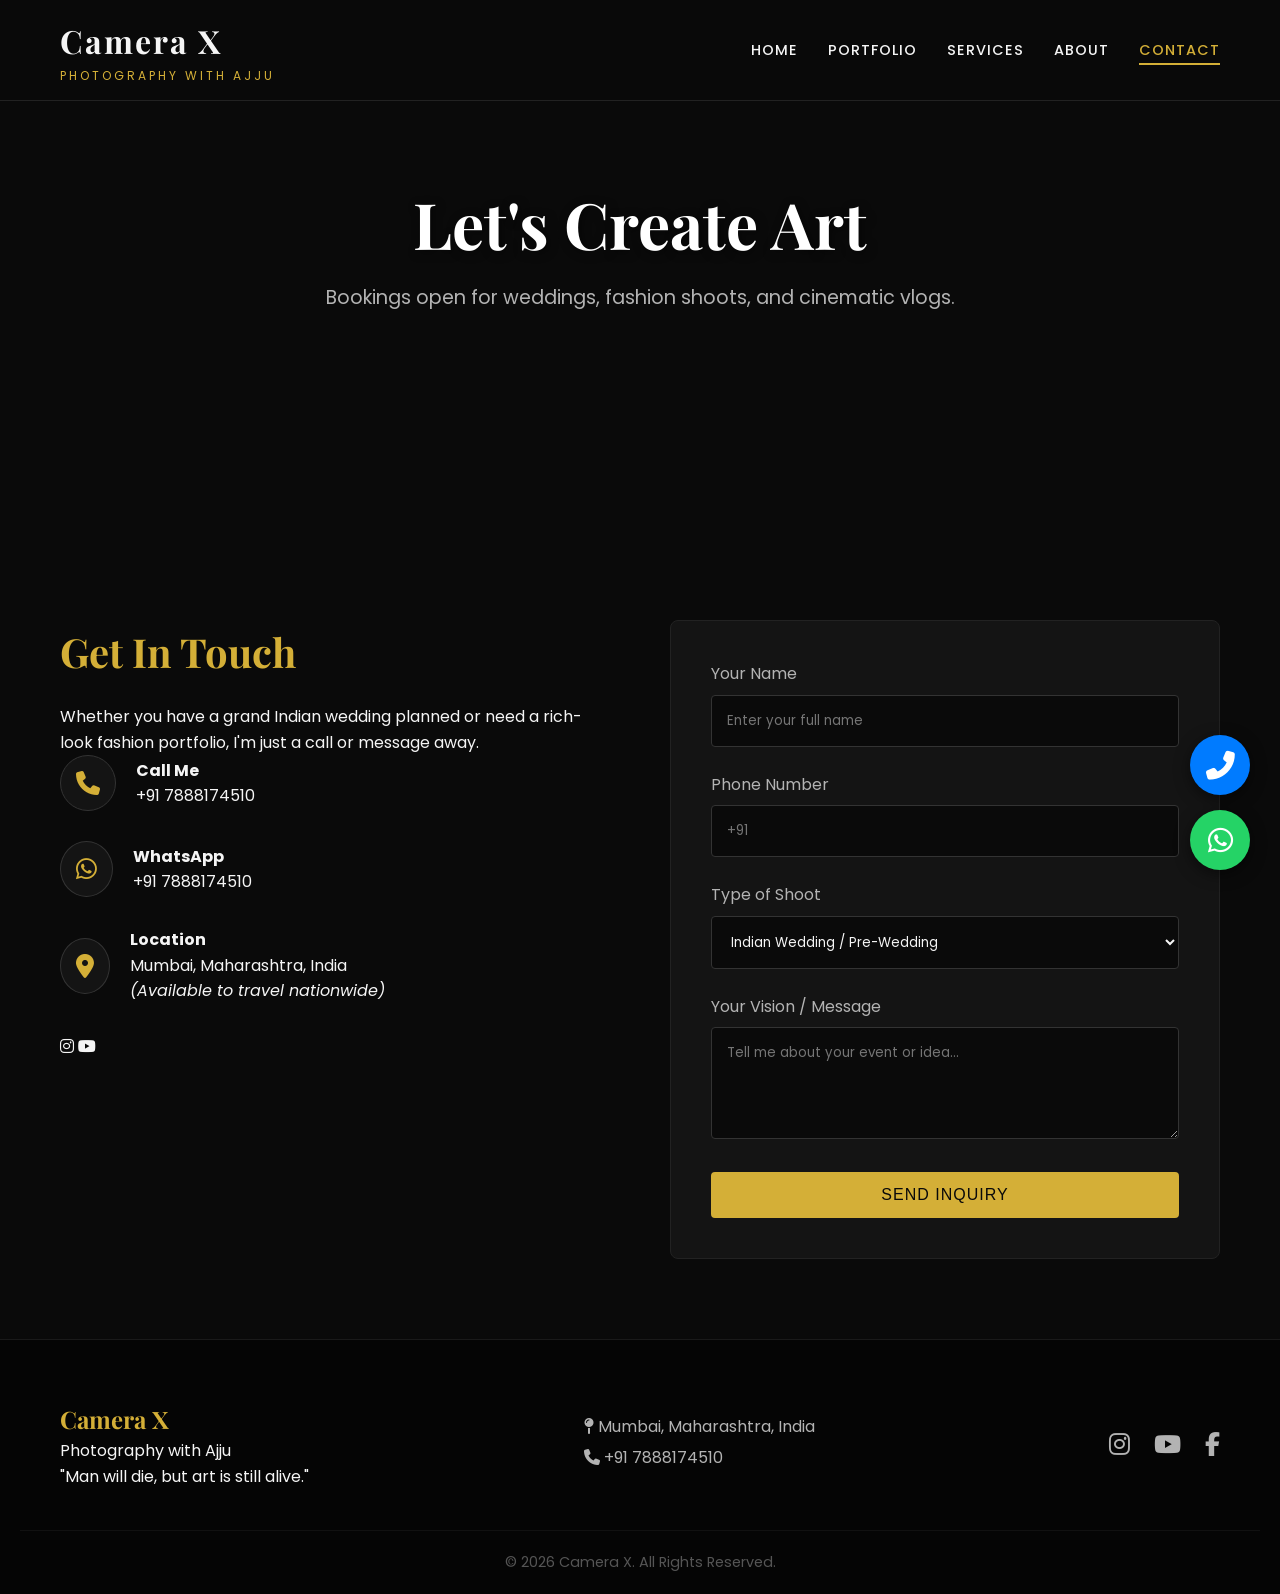
<file: contact.html>
<!DOCTYPE html>
<html lang="en">
<head>
    <meta charset="UTF-8">
    <meta name="viewport" content="width=device-width, initial-scale=1.0">
    <title>Contact | Camera X - Book a Shoot</title>
    
    <meta name="description" content="Get in touch with Ajay Pawar (Ajju) for premium photography and cinematography bookings in Mumbai and across India.">
    
    <!-- Google Fonts -->
    <link rel="preconnect" href="https://fonts.googleapis.com">
    <link rel="preconnect" href="https://fonts.gstatic.com" crossorigin>
    <link href="https://fonts.googleapis.com/css2?family=Playfair+Display:ital,wght@0,400;0,700;1,400&family=Poppins:wght@300;400;500;600&display=swap" rel="stylesheet">
    
    <!-- FontAwesome -->
    <link rel="stylesheet" href="https://cdnjs.cloudflare.com/ajax/libs/font-awesome/6.4.0/css/all.min.css">
    
    <!-- CSS -->
    <link rel="stylesheet" href="style.css">
</head>
<body>

    <!-- ================= HEADER / NAVBAR ================= -->
    <header class="main-header">
        <div class="container nav-container">
            <div class="logo">
                <h1>Camera X</h1>
                <span class="tagline">Photography with Ajju</span>
            </div>
            
            <nav class="desktop-nav">
                <ul>
                    <li><a href="index.html">Home</a></li>
                    <li><a href="portfolio.html">Portfolio</a></li>
                    <li><a href="services.html">Services</a></li>
                    <li><a href="about.html">About</a></li>
                    <li><a href="contact.html" class="active">Contact</a></li>
                </ul>
            </nav>

            <div class="mobile-menu-toggle">
                <i class="fas fa-bars"></i>
            </div>
        </div>
    </header>

    <!-- ================= CONTACT HERO ================= -->
    <section class="page-hero">
        <div class="hero-overlay"></div>
        <div class="container text-center">
            <h2 class="hero-title">Let's Create Art</h2>
            <p class="hero-subtitle">Bookings open for weddings, fashion shoots, and cinematic vlogs.</p>
        </div>
    </section>

    <!-- ================= CONTACT SECTION ================= -->
    <section class="contact-section container">
        <div class="contact-grid">
            
            <!-- Contact Info Left Side -->
            <div class="contact-info">
                <h3 class="section-heading">Get In Touch</h3>
                <p class="contact-desc">Whether you have a grand Indian wedding planned or need a rich-look fashion portfolio, I'm just a call or message away.</p>
                
                <div class="info-item">
                    <i class="fas fa-phone"></i>
                    <div>
                        <h4>Call Me</h4>
                        <p>+91 7888174510</p>
                    </div>
                </div>
                
                <div class="info-item">
                    <i class="fab fa-whatsapp"></i>
                    <div>
                        <h4>WhatsApp</h4>
                        <p>+91 7888174510</p>
                    </div>
                </div>

                <div class="info-item">
                    <i class="fas fa-map-marker-alt"></i>
                    <div>
                        <h4>Location</h4>
                        <p>Mumbai, Maharashtra, India<br><em>(Available to travel nationwide)</em></p>
                    </div>
                </div>

                <div class="social-links-large">
                    <a href="#" title="Instagram"><i class="fab fa-instagram"></i></a>
                    <a href="#" title="YouTube"><i class="fab fa-youtube"></i></a>
                </div>
            </div>

            <!-- Contact Form Right Side -->
            <div class="contact-form-wrapper">
                <form class="premium-form" action="#" method="POST">
                    <div class="form-group">
                        <label for="name">Your Name</label>
                        <input type="text" id="name" name="name" placeholder="Enter your full name" required>
                    </div>
                    
                    <div class="form-group">
                        <label for="phone">Phone Number</label>
                        <input type="tel" id="phone" name="phone" placeholder="+91" required>
                    </div>

                    <div class="form-group">
                        <label for="shoot-type">Type of Shoot</label>
                        <select id="shoot-type" name="shoot-type">
                            <option value="wedding">Indian Wedding / Pre-Wedding</option>
                            <option value="fashion">High Fashion / Portfolio</option>
                            <option value="vlog">Cinematic Vlog / Reels</option>
                            <option value="other">Other / Custom Event</option>
                        </select>
                    </div>

                    <div class="form-group">
                        <label for="message">Your Vision / Message</label>
                        <textarea id="message" name="message" rows="4" placeholder="Tell me about your event or idea..." required></textarea>
                    </div>

                    <button type="submit" class="btn btn-primary full-width">Send Inquiry</button>
                </form>
            </div>

        </div>
    </section>

    <!-- ================= FLOATING CONTACT BUTTONS ================= -->
    <div class="floating-buttons">
        <a href="tel:+917888174510" class="float-btn call-btn" title="Call Now">
            <i class="fas fa-phone-alt"></i>
        </a>
        <a href="https://wa.me/917888174510" target="_blank" class="float-btn whatsapp-btn" title="WhatsApp Me">
            <i class="fab fa-whatsapp"></i>
        </a>
    </div>

    <!-- ================= FOOTER ================= -->
    <footer class="main-footer">
        <div class="container footer-content">
            <div class="footer-brand">
                <h2>Camera X</h2>
                <p>Photography with Ajju</p>
                <p class="philosophy">"Man will die, but art is still alive."</p>
            </div>
            <div class="footer-contact">
                <p><i class="fas fa-map-pin"></i> Mumbai, Maharashtra, India</p>
                <p><i class="fas fa-phone"></i> +91 7888174510</p>
            </div>
            <div class="footer-social">
                <a href="#"><i class="fab fa-instagram"></i></a>
                <a href="#"><i class="fab fa-youtube"></i></a>
                <a href="#"><i class="fab fa-facebook-f"></i></a>
            </div>
        </div>
        <div class="footer-bottom text-center">
            <p>&copy; 2026 Camera X. All Rights Reserved.</p>
        </div>
    </footer>

    <!-- JS -->
    <script src="script.js"></script>
</body>
</html>
</file>
<file: style.css>
/* =======================================================
   CAMERA X - PREMIUM PHOTOGRAPHY PORTFOLIO STYLES
   Author: Ajay Pawar (Ajju)
   Theme: High-End Cinematic Dark & Gold
======================================================= */

/* --- CSS Variables (Color Palette) --- */
:root {
    --bg-dark: #0a0a0a;
    --bg-card: #141414;
    --bg-lighter: #1f1f1f;
    --text-light: #f5f5f5;
    --text-muted: #b3b3b3;
    --accent-gold: #d4af37; /* Premium Rich Gold */
    --accent-hover: #f3cb4d;
    --whatsapp-color: #25D366;
    --call-color: #007bff;
    --font-heading: 'Playfair Display', serif;
    --font-body: 'Poppins', sans-serif;
    --transition: all 0.3s ease-in-out;
}

/* --- Global Resets & Basics --- */
* {
    margin: 0;
    padding: 0;
    box-sizing: border-box;
}

html {
    scroll-behavior: smooth;
}

body {
    font-family: var(--font-body);
    background-color: var(--bg-dark);
    color: var(--text-light);
    line-height: 1.6;
    overflow-x: hidden;
}

a {
    text-decoration: none;
    color: inherit;
    transition: var(--transition);
}

ul {
    list-style: none;
}

img {
    max-width: 100%;
    display: block;
}

/* --- Container & Layout --- */
.container {
    max-width: 1200px;
    margin: 0 auto;
    padding: 0 20px;
}

.text-center {
    text-align: center;
}

.section-heading {
    font-family: var(--font-heading);
    font-size: 2.5rem;
    color: var(--accent-gold);
    margin-bottom: 20px;
}

/* --- Buttons --- */
.btn {
    display: inline-block;
    padding: 12px 28px;
    font-size: 1rem;
    font-weight: 500;
    text-transform: uppercase;
    letter-spacing: 1px;
    border-radius: 4px;
    cursor: pointer;
    transition: var(--transition);
}

.btn-primary {
    background-color: var(--accent-gold);
    color: var(--bg-dark);
    border: 2px solid var(--accent-gold);
}

.btn-primary:hover {
    background-color: transparent;
    color: var(--accent-gold);
}

.btn-outline {
    background-color: transparent;
    color: var(--accent-gold);
    border: 2px solid var(--accent-gold);
}

.btn-outline:hover {
    background-color: var(--accent-gold);
    color: var(--bg-dark);
}

.btn-text {
    color: var(--accent-gold);
    padding: 0;
    font-weight: 600;
}

.btn-text:hover {
    color: var(--accent-hover);
    margin-left: 5px; /* Slight slide effect */
}

/* ================= HEADER / NAVBAR ================= */
.main-header {
    background-color: rgba(10, 10, 10, 0.95);
    position: fixed;
    width: 100%;
    top: 0;
    z-index: 1000;
    padding: 15px 0;
    border-bottom: 1px solid #222;
    backdrop-filter: blur(10px);
}

.nav-container {
    display: flex;
    justify-content: space-between;
    align-items: center;
}

.logo h1 {
    font-family: var(--font-heading);
    font-size: 2rem;
    color: var(--text-light);
    letter-spacing: 2px;
}

.logo .tagline {
    font-size: 0.75rem;
    color: var(--accent-gold);
    text-transform: uppercase;
    letter-spacing: 3px;
    display: block;
}

.desktop-nav ul {
    display: flex;
    gap: 30px;
}

.desktop-nav a {
    font-size: 0.9rem;
    text-transform: uppercase;
    letter-spacing: 1px;
    font-weight: 500;
    position: relative;
}

.desktop-nav a:hover, .desktop-nav a.active {
    color: var(--accent-gold);
}

.desktop-nav a::after {
    content: '';
    position: absolute;
    bottom: -5px;
    left: 0;
    width: 0%;
    height: 2px;
    background-color: var(--accent-gold);
    transition: var(--transition);
}

.desktop-nav a:hover::after, .desktop-nav a.active::after {
    width: 100%;
}

.mobile-menu-toggle {
    display: none;
    font-size: 1.5rem;
    cursor: pointer;
    color: var(--accent-gold);
}

/* ================= HERO SECTIONS ================= */
.hero-section, .page-hero {
    position: relative;
    height: 100vh;
    display: flex;
    align-items: center;
    justify-content: center;
    text-align: center;
    background-size: cover;
    background-position: center;
    background-attachment: fixed; /* Parallax effect */
}

/* Home Page Hero BG */
.hero-section {
    background-image: url('https://images.unsplash.com/photo-1542038784456-1ea8e935640e?ixlib=rb-4.0.3&auto=format&fit=crop&w=1920&q=80');
}

/* Other Pages Hero BG */
.page-hero {
    height: 60vh;
    background-image: url('https://images.unsplash.com/photo-1517409217646-01869e54a01c?ixlib=rb-4.0.3&auto=format&fit=crop&w=1920&q=80');
}

.hero-overlay {
    position: absolute;
    top: 0; left: 0; width: 100%; height: 100%;
    background: linear-gradient(to bottom, rgba(10,10,10,0.6) 0%, rgba(10,10,10,0.9) 100%);
    z-index: 1;
}

.hero-content, .page-hero .container {
    position: relative;
    z-index: 2;
    max-width: 800px;
}

.hero-title {
    font-family: var(--font-heading);
    font-size: 4rem;
    line-height: 1.2;
    margin-bottom: 20px;
    color: #fff;
    text-shadow: 2px 2px 10px rgba(0,0,0,0.5);
}

.hero-subtitle {
    font-size: 1.2rem;
    color: var(--text-muted);
    margin-bottom: 40px;
}

.hero-buttons {
    display: flex;
    gap: 20px;
    justify-content: center;
}

/* ================= HOME: ABOUT PREVIEW ================= */
.about-preview {
    padding: 100px 20px;
}

.about-grid, .story-grid {
    display: grid;
    grid-template-columns: 1fr 1fr;
    gap: 60px;
    align-items: center;
}

.about-text p {
    color: var(--text-muted);
    margin-bottom: 20px;
    font-size: 1.1rem;
}

.about-image img, .story-image-wrap img {
    border-radius: 8px;
    box-shadow: 0 20px 40px rgba(0,0,0,0.5);
    border: 1px solid #333;
    transition: var(--transition);
}

.about-image img:hover {
    transform: scale(1.02);
}

/* ================= SERVICES / EXPERTISE (4 BOXES) ================= */
.services-section {
    background-color: var(--bg-card);
    padding: 100px 0;
}

.services-grid {
    display: grid;
    grid-template-columns: repeat(4, 1fr);
    gap: 30px;
    margin-top: 50px;
}

.service-box {
    background-color: var(--bg-dark);
    padding: 40px 20px;
    border-radius: 8px;
    text-align: center;
    border: 1px solid #222;
    transition: var(--transition);
}

.service-box:hover {
    transform: translateY(-10px);
    border-color: var(--accent-gold);
    box-shadow: 0 10px 30px rgba(212, 175, 55, 0.1);
}

.service-icon {
    font-size: 2.5rem;
    color: var(--accent-gold);
    margin-bottom: 20px;
}

.service-box h4 {
    font-family: var(--font-heading);
    font-size: 1.3rem;
    margin-bottom: 15px;
}

.service-box p {
    color: var(--text-muted);
    font-size: 0.95rem;
}

/* ================= PORTFOLIO PAGE ================= */
.portfolio-section {
    padding: 80px 20px;
}

.portfolio-filters {
    margin-bottom: 40px;
}

.filter-btn {
    background: transparent;
    color: var(--text-light);
    border: none;
    font-family: var(--font-body);
    font-size: 1rem;
    text-transform: uppercase;
    margin: 0 10px;
    cursor: pointer;
    transition: var(--transition);
}

.filter-btn.active, .filter-btn:hover {
    color: var(--accent-gold);
}

.portfolio-grid {
    display: grid;
    grid-template-columns: repeat(3, 1fr);
    gap: 20px;
}

.portfolio-item {
    position: relative;
    overflow: hidden;
    border-radius: 4px;
    cursor: pointer;
}

.portfolio-item img {
    width: 100%;
    height: 350px;
    object-fit: cover;
    transition: transform 0.5s ease;
}

.portfolio-item:hover img {
    transform: scale(1.1);
}

.item-overlay {
    position: absolute;
    bottom: -100%;
    left: 0;
    width: 100%;
    padding: 20px;
    background: linear-gradient(to top, rgba(0,0,0,0.9), transparent);
    transition: var(--transition);
}

.portfolio-item:hover .item-overlay {
    bottom: 0;
}

.item-overlay h3 {
    font-family: var(--font-heading);
    color: var(--accent-gold);
}

/* ================= SERVICES DETAIL PAGE ================= */
.services-detail-section {
    padding: 80px 20px;
}

.service-row {
    display: flex;
    align-items: center;
    gap: 50px;
    margin-bottom: 80px;
}

.service-row.reverse {
    flex-direction: row-reverse;
}

.service-row-img {
    flex: 1;
}

.service-row-img img {
    border-radius: 8px;
    border: 2px solid #222;
}

.service-row-text {
    flex: 1;
}

.service-row-text h3 {
    font-family: var(--font-heading);
    font-size: 2.2rem;
    color: var(--accent-gold);
    margin-bottom: 20px;
}

.service-features {
    margin: 20px 0 30px;
}

.service-features li {
    margin-bottom: 10px;
    color: var(--text-muted);
}

.service-features i {
    color: var(--accent-gold);
    margin-right: 10px;
}

/* ================= ABOUT PAGE ================= */
.story-section {
    padding: 100px 20px;
}

.story-image-wrap {
    position: relative;
}

.experience-badge {
    position: absolute;
    bottom: -20px;
    right: -20px;
    background: var(--accent-gold);
    color: var(--bg-dark);
    padding: 20px 30px;
    text-align: center;
    border-radius: 4px;
    box-shadow: 0 10px 20px rgba(0,0,0,0.5);
}

.gear-box {
    margin-top: 30px;
    background: var(--bg-card);
    padding: 25px;
    border-left: 4px solid var(--accent-gold);
}

.philosophy-section {
    background: var(--bg-card);
    padding: 80px 20px;
    border-top: 1px solid #222;
    border-bottom: 1px solid #222;
}

.quote-icon {
    font-size: 3rem;
    color: var(--accent-gold);
    opacity: 0.5;
    margin-bottom: 20px;
}

.quote-text {
    font-family: var(--font-heading);
    font-size: 2.5rem;
    font-style: italic;
    margin-bottom: 15px;
}

/* ================= CONTACT PAGE ================= */
.contact-section {
    padding: 80px 20px;
}

.contact-grid {
    display: grid;
    grid-template-columns: 1fr 1fr;
    gap: 60px;
}

.info-item {
    display: flex;
    align-items: center;
    gap: 20px;
    margin-bottom: 30px;
}

.info-item i {
    font-size: 1.5rem;
    color: var(--accent-gold);
    background: var(--bg-card);
    padding: 15px;
    border-radius: 50%;
    border: 1px solid #333;
}

.premium-form {
    background: var(--bg-card);
    padding: 40px;
    border-radius: 8px;
    border: 1px solid #222;
}

.form-group {
    margin-bottom: 25px;
}

.form-group label {
    display: block;
    margin-bottom: 8px;
    color: var(--text-muted);
}

.form-group input, .form-group select, .form-group textarea {
    width: 100%;
    padding: 15px;
    background: var(--bg-dark);
    border: 1px solid #333;
    color: var(--text-light);
    border-radius: 4px;
    font-family: var(--font-body);
}

.form-group input:focus, .form-group textarea:focus {
    outline: none;
    border-color: var(--accent-gold);
}

.full-width {
    width: 100%;
}

/* ================= FLOATING BUTTONS ================= */
.floating-buttons {
    position: fixed;
    bottom: 30px;
    right: 30px;
    display: flex;
    flex-direction: column;
    gap: 15px;
    z-index: 999;
}

.float-btn {
    width: 60px;
    height: 60px;
    border-radius: 50%;
    display: flex;
    align-items: center;
    justify-content: center;
    font-size: 1.8rem;
    color: #fff;
    box-shadow: 0 4px 15px rgba(0,0,0,0.5);
    transition: transform 0.3s ease;
    animation: pulse 2s infinite;
}

.float-btn:hover {
    transform: scale(1.1);
    animation: none;
}

.whatsapp-btn {
    background-color: var(--whatsapp-color);
}

.call-btn {
    background-color: var(--call-color);
}

@keyframes pulse {
    0% { box-shadow: 0 0 0 0 rgba(37, 211, 102, 0.7); }
    70% { box-shadow: 0 0 0 15px rgba(37, 211, 102, 0); }
    100% { box-shadow: 0 0 0 0 rgba(37, 211, 102, 0); }
}

.call-btn {
    animation: pulse-call 2s infinite;
}

@keyframes pulse-call {
    0% { box-shadow: 0 0 0 0 rgba(0, 123, 255, 0.7); }
    70% { box-shadow: 0 0 0 15px rgba(0, 123, 255, 0); }
    100% { box-shadow: 0 0 0 0 rgba(0, 123, 255, 0); }
}

/* ================= FOOTER ================= */
.main-footer {
    background-color: #050505;
    padding: 60px 20px 20px;
    border-top: 1px solid #1a1a1a;
}

.footer-content {
    display: flex;
    justify-content: space-between;
    align-items: center;
    margin-bottom: 40px;
}

.footer-brand h2 {
    font-family: var(--font-heading);
    color: var(--accent-gold);
}

.footer-contact p {
    color: var(--text-muted);
    margin-bottom: 5px;
}

.footer-social a {
    font-size: 1.5rem;
    color: var(--text-muted);
    margin-left: 20px;
}

.footer-social a:hover {
    color: var(--accent-gold);
}

.footer-bottom {
    color: #555;
    font-size: 0.9rem;
    border-top: 1px solid #111;
    padding-top: 20px;
}

/* ================= MOBILE RESPONSIVE (MEDIA QUERIES) ================= */
@media (max-width: 992px) {
    .services-grid { grid-template-columns: repeat(2, 1fr); }
    .portfolio-grid { grid-template-columns: repeat(2, 1fr); }
    .hero-title { font-size: 3rem; }
}

@media (max-width: 768px) {
    /* Mobile Nav */
    .mobile-menu-toggle { display: block; }
    .desktop-nav {
        position: absolute;
        top: 70px;
        left: -100%;
        width: 100%;
        background: var(--bg-dark);
        flex-direction: column;
        padding: 20px;
        transition: 0.4s ease;
        border-bottom: 1px solid #333;
    }
    .desktop-nav.active { left: 0; }
    .desktop-nav ul {
        flex-direction: column;
        align-items: center;
        gap: 20px;
    }

    /* Grids to Single Column */
    .about-grid, .story-grid, .contact-grid { grid-template-columns: 1fr; }
    .services-grid { grid-template-columns: 1fr; }
    .portfolio-grid { grid-template-columns: 1fr; }
    
    .service-row, .service-row.reverse {
        flex-direction: column;
        text-align: center;
        gap: 30px;
    }
    
    .hero-title { font-size: 2.5rem; }
    .hero-buttons { flex-direction: column; }
    
    .footer-content {
        flex-direction: column;
        text-align: center;
        gap: 30px;
    }
    .footer-social a { margin: 0 10px; }
}
</file>
